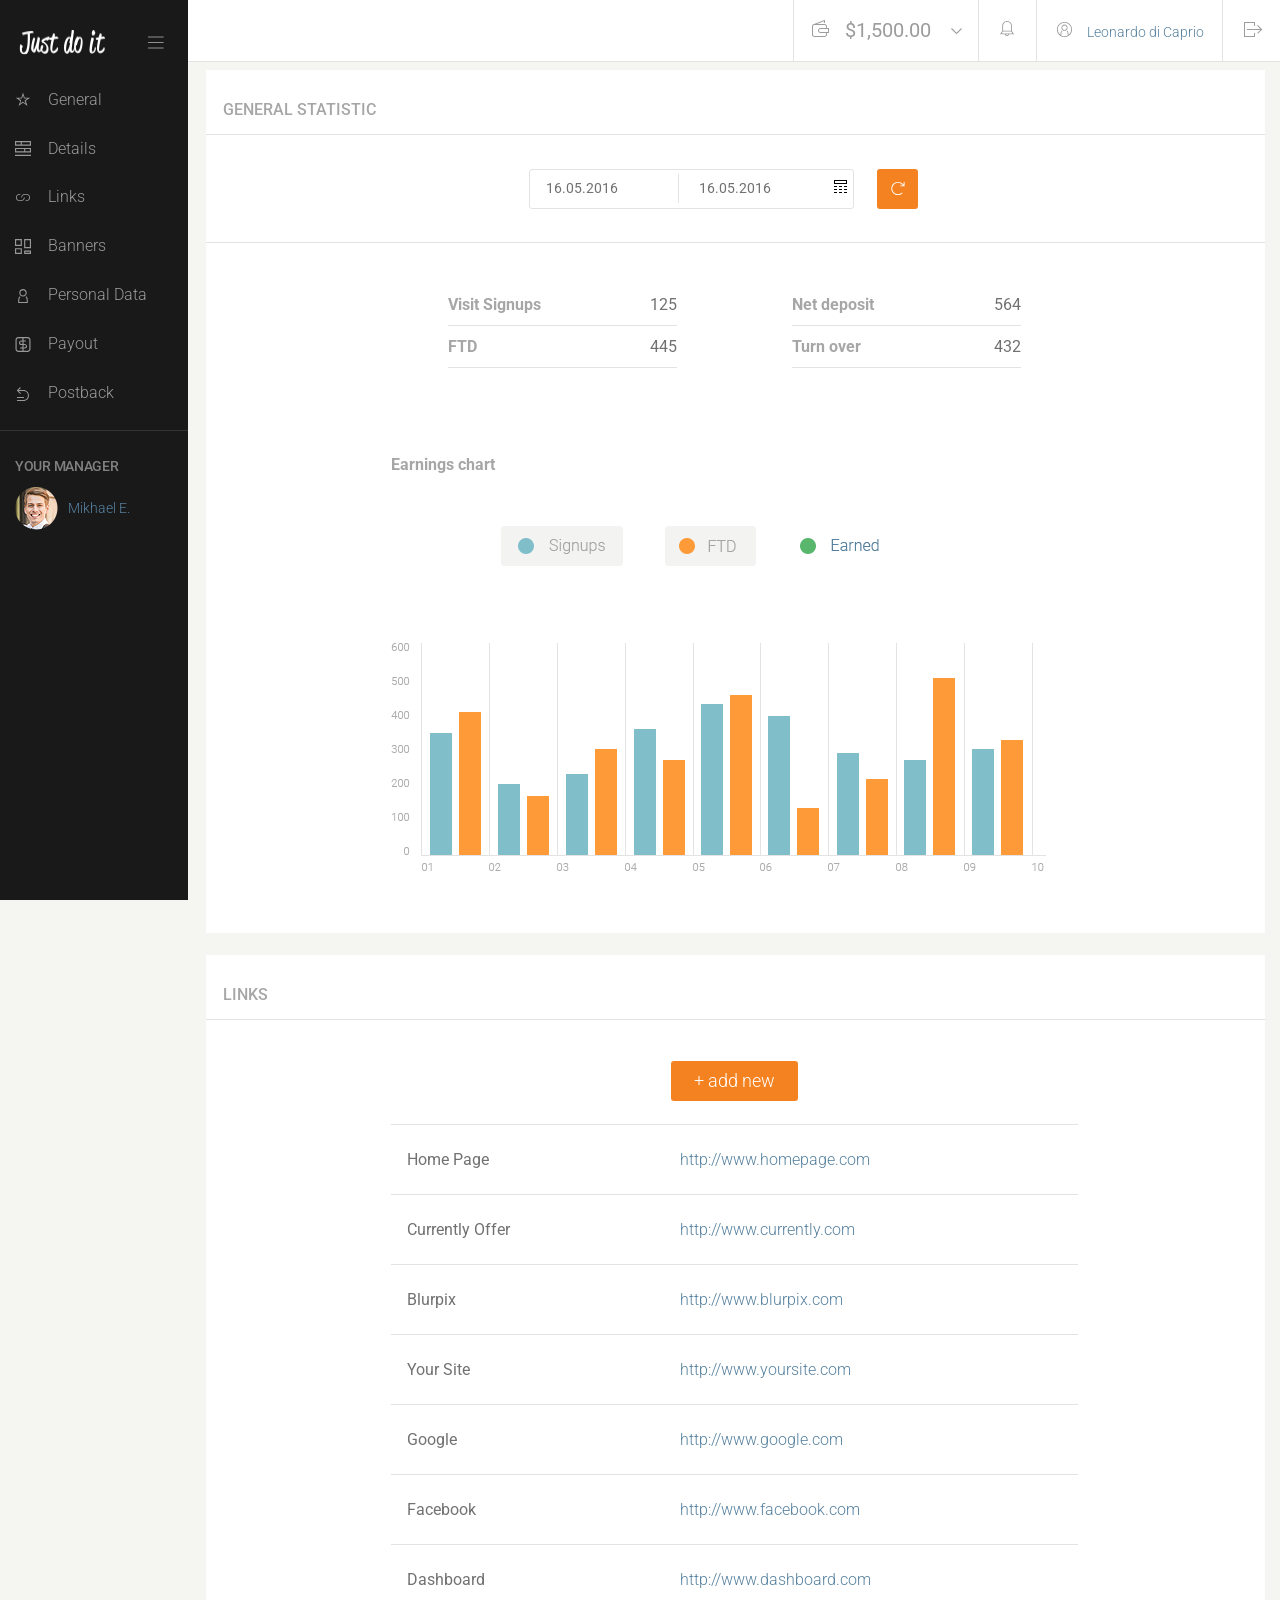
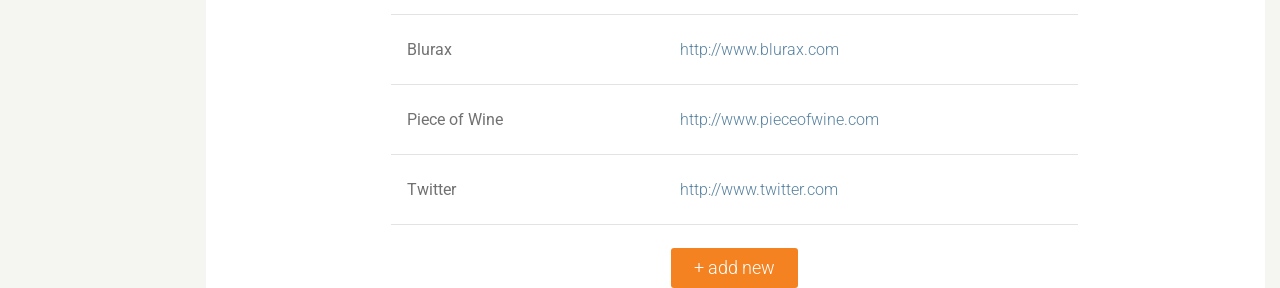
<file: index.html>
<!DOCTYPE html>
<html lang="en" dir="ltr">
  <head>
    <meta charset="utf-8">
    <meta name="viewport" content="width=device-width, initial-scale=1.0">
    <meta http-equiv="X-UA-Compatible" content="ie=edge">
    <title>Your e-dashboard</title>
    <link href="https://fonts.googleapis.com/css2?family=Roboto:wght@300;400;500;700&display=swap" rel="stylesheet">
    <link rel="stylesheet" href="css/style.css">
  </head>
  <body>
    <div class="container sidebar">
      <div class="sidebar-upper row">
        <img src="images/logo.png" alt="" class="next-to remove-for-mobile">
        <a href="#" class="hamburger">
          <img src="images/icons/hamburger.svg" alt="" class="next-to">
        </a>
      </div>
        <ul>
            <li>
              <img src="images/icons/general.svg" alt="" class="icon-sidebar next-to">
              <a href="#" class="text-sidebar next-to remove-for-mobile">General</a>
            </li>
            <li>
              <img src="images/icons/details.svg" alt="" class="icon-sidebar next-to">
              <a href="#" class="text-sidebar next-to remove-for-mobile">Details</a>
            </li>
            <li>
              <img src="images/icons/links.svg" alt="" class="icon-sidebar next-to">
              <a href="#" class="text-sidebar next-to remove-for-mobile">Links</a>
            </li>
            <li>
              <img src="images/icons/banners.svg" alt="" class="icon-sidebar next-to">
              <a href="#" class="text-sidebar next-to remove-for-mobile">Banners</a>
            </li>
            <li>
              <img src="images/icons/personaldata.svg" alt="" class="icon-sidebar next-to">
              <a href="#" class="text-sidebar next-to remove-for-mobile">Personal Data</a>
            </li>
            <li>
              <img src="images/icons/payout.svg" alt="" class="icon-sidebar next-to">
              <a href="#" class="text-sidebar next-to remove-for-mobile">Payout</a>
            </li>
            <li>
              <img src="images/icons/postback.svg" alt="" class="icon-sidebar next-to">
              <a href="#" class="text-sidebar next-to remove-for-mobile">Postback</a>
            </li>
        </ul>
        <div class="your-manager container">
          <h3 class="remove-for-mobile row">your manager</h3>
          <div class="row manager-photo">
            <img src="images/photo.png" alt="" class="photo-manager-big remove-for-mobile">
            <img src="images/photo-small.png" alt="" class="photo-manager-small">
            <a href="#" class="link-small next-to remove-for-mobile">Mikhael E.</a>
          </div>
        </div>
    </div>
    <div class="container">
      <div class="row header">
        <ul>
          <li></li>
          <li class="wallet">
            <div class="wallet-icon">
              <img src="images/icons/wallet.svg" alt="" class="next-to color-grey">
            </div>
            <div class="sum next-to">
              $1,500.00
            </div>
            <div class="arrow-down">
              <img src="images/icons/arrow-down.svg" alt="" class="color-grey">
            </div>
          </li>
          <li>
            <div class="notification">
              <img src="images/icons/notification.svg" alt="" class="color-grey">
            </div>
          </li>
          <li>
            <div class="profile">
              <img src="images/icons/profile.svg" alt="" class="next-to color-grey">
            </div>
            <div class="user">
              <a href="#" class="link-small next-to">Leonardo di Caprio</a>
            </div>
          </li>
          <li>
            <div class="quit">
              <img src="images/icons/quit.svg" alt="" class="color-grey">
            </div>
          </li>
        </ul>
      </div>
    </div>
    <div class="container feed">
      <div class="post statistic">
        <h1>general statistic</h1>
        <form class="" action="" method="post">
          <div class="date-filter row">
            <div class="input-placeholder">
              <input type="text">
              <div class="placeholder row">
                <div class="date-start">
                  16.05.2016
                </div>
                <span class="divider"></span>
                <div class="date-end">
                  16.05.2016
                </div>
                <div class="calendar">
                  <img src="images/icons/calendar.svg" alt="">
                </div>
              </div>
            </div>
            <div class="button-wrapper refresh col-sm-12 col-md-1">
              <button type="submit" name="button" class="refresh-button">
                <img src="images/icons/refresh.svg" alt="" class="icon-on-button">
              </button>
            </div>
          </div>
        </form>
        <div class="wrapper category-value">
          <div class="row numbers">
            <div class="col-sm-6 col-xl-2 category">
              Visit Signups
            </div>
            <div class="col-sm-6 col-xl-2 value">
              125
            </div>
            <div class="col-sm-12 col-xl-2"></div>
            <div class="col-sm-6 col-xl-2 category">
              Net deposit
            </div>
            <div class="col-sm-6 col-xl-2 value">
              564
            </div>
          </div>
          <div class="row numbers">
            <div class="col-sm-6 col-xl-2 category">
              FTD
            </div>
            <div class="col-sm-6 col-xl-2 value">
              445
            </div>
            <div class="col-sm-12 col-xl-2"></div>
            <div class="col-sm-6 col-xl-2 category">
              Turn over
            </div>
            <div class="col-sm-6 col-xl-2 value">
              432
            </div>
        </div>
      </div>
      <div class="earnings-chart wrapper">
        <h2>Earnings chart</h2>
        <div class="scroll-wrapper">
          <img src="images/graph.png" alt="">
        </div>
      </div>
    </div>
  </div>
  <div class="container feed links-post">
    <div class="post links">
      <h1>links</h1>
      <div class="wrapper">
        <div class="button-wrapper links-upper">
          <button type="button" name="button">+ add new</button>
        </div>
        <div class="table-links">
          <div class="row link first-link">
            <div class="col-sm-12 col-lg-5 link-title">
              Home Page
            </div>
            <div class="col-sm-12 col-lg-5 link-address">
              <a href="http://www.homepage.com">http://www.homepage.com</a>
            </div>
            <div class="col-sm-12 col-lg-2 icons">
              <div class="links-links">
                <a href="#">
                  <img src="images/icons/links.svg" alt="" class="">
                </a>
              </div>
              <div class="trash-links">
                <a href="#">
                  <img src="images/icons/trash.svg" alt="" class="">
                </a>
              </div>
            </div>
          </div>
          <div class="row link">
            <div class="col-sm-12 col-lg-5 link-title">
              Currently Offer
            </div>
            <div class="col-sm-12 col-lg-5 link-address">
              <a href="http://www.currently.com">http://www.currently.com</a>
            </div>
            <div class="col-sm-12 col-lg-2 icons">
              <div class="links-links">
                <a href="#">
                  <img src="images/icons/links.svg" alt="" class="">
                </a>
              </div>
              <div class="trash-links">
                <a href="#">
                  <img src="images/icons/trash.svg" alt="" class="">
                </a>
              </div>
            </div>
          </div>
          <div class="row link">
            <div class="col-sm-12 col-lg-5 link-title">
              Blurpix
            </div>
            <div class="col-sm-12 col-lg-5 link-address">
              <a href="http://www.blurpix.com">http://www.blurpix.com</a>
            </div>
            <div class="col-sm-12 col-lg-2 icons">
              <div class="links-links">
                <a href="#">
                  <img src="images/icons/links.svg" alt="" class="">
                </a>
              </div>
              <div class="trash-links">
                <a href="#">
                  <img src="images/icons/trash.svg" alt="" class="">
                </a>
              </div>
            </div>
          </div>
          <div class="row link">
            <div class="col-sm-12 col-lg-5 link-title">
              Your Site
            </div>
            <div class="col-sm-12 col-lg-5 link-address">
              <a href="http://www.yoursite.com">http://www.yoursite.com</a>
            </div>
            <div class="col-sm-12 col-lg-2 icons">
              <div class="links-links">
                <a href="#">
                  <img src="images/icons/links.svg" alt="" class="">
                </a>
              </div>
              <div class="trash-links">
                <a href="#">
                  <img src="images/icons/trash.svg" alt="" class="">
                </a>
              </div>
            </div>
          </div>
          <div class="row link">
            <div class="col-sm-12 col-lg-5 link-title">
              Google
            </div>
            <div class="col-sm-12 col-lg-5 link-address">
              <a href="http://www.google.com">http://www.google.com</a>
            </div>
            <div class="col-sm-12 col-lg-2 icons">
              <div class="links-links">
                <a href="#">
                  <img src="images/icons/links.svg" alt="" class="">
                </a>
              </div>
              <div class="trash-links">
                <a href="#">
                  <img src="images/icons/trash.svg" alt="" class="">
                </a>
              </div>
            </div>
          </div>
          <div class="row link">
            <div class="col-sm-12 col-lg-5 link-title">
              Facebook
            </div>
            <div class="col-sm-12 col-lg-5 link-address">
              <a href="http://www.facebook.com">http://www.facebook.com</a>
            </div>
            <div class="col-sm-12 col-lg-2 icons">
              <div class="links-links">
                <a href="#">
                  <img src="images/icons/links.svg" alt="" class="">
                </a>
              </div>
              <div class="trash-links">
                <a href="#">
                  <img src="images/icons/trash.svg" alt="" class="">
                </a>
              </div>
            </div>
          </div>
          <div class="row link">
            <div class="col-sm-12 col-lg-5 link-title">
              Dashboard
            </div>
            <div class="col-sm-12 col-lg-5 link-address">
              <a href="http://www.dashboard.com">http://www.dashboard.com</a>
            </div>
            <div class="col-sm-12 col-lg-2 icons">
              <div class="links-links">
                <a href="#">
                  <img src="images/icons/links.svg" alt="" class="">
                </a>
              </div>
              <div class="trash-links">
                <a href="#">
                  <img src="images/icons/trash.svg" alt="" class="">
                </a>
              </div>
            </div>
          </div>
          <div class="row link">
            <div class="col-sm-12 col-lg-5 link-title">
              Blurax
            </div>
            <div class="col-sm-12 col-lg-5 link-address">
              <a href="http://www.blurax.com">http://www.blurax.com</a>
            </div>
            <div class="col-sm-12 col-lg-2 icons">
              <div class="links-links">
                <a href="#">
                  <img src="images/icons/links.svg" alt="" class="">
                </a>
              </div>
              <div class="trash-links">
                <a href="#">
                  <img src="images/icons/trash.svg" alt="" class="">
                </a>
              </div>
            </div>
          </div>
          <div class="row link">
            <div class="col-sm-12 col-lg-5 link-title">
              Piece of Wine
            </div>
            <div class="col-sm-12 col-lg-5 link-address">
              <a href="http://www.pieceofwine.com">http://www.pieceofwine.com</a>
            </div>
            <div class="col-sm-12 col-lg-2 icons">
              <div class="links-links">
                <a href="#">
                  <img src="images/icons/links.svg" alt="" class="">
                </a>
              </div>
              <div class="trash-links">
                <a href="#">
                  <img src="images/icons/trash.svg" alt="" class="">
                </a>
              </div>
            </div>
          </div>
          <div class="row link">
            <div class="col-sm-12 col-lg-5 link-title">
              Twitter
            </div>
            <div class="col-sm-12 col-lg-5 link-address">
              <a href="http://www.twitter.com">http://www.twitter.com</a>
            </div>
            <div class="col-sm-12 col-lg-2 icons">
              <div class="links-links">
                <a href="#">
                  <img src="images/icons/links.svg" alt="" class="">
                </a>
              </div>
              <div class="trash-links">
                <a href="#">
                  <img src="images/icons/trash.svg" alt="" class="">
                </a>
              </div>
            </div>
          </div>
        </div>
        <div class="button-wrapper links-bottom">
          <button type="button" name="button">+ add new</button>
        </div>
      </div>
    </div>
  </div>

    <script src="js/script.js"></script>
  </body>
</html>
</file>
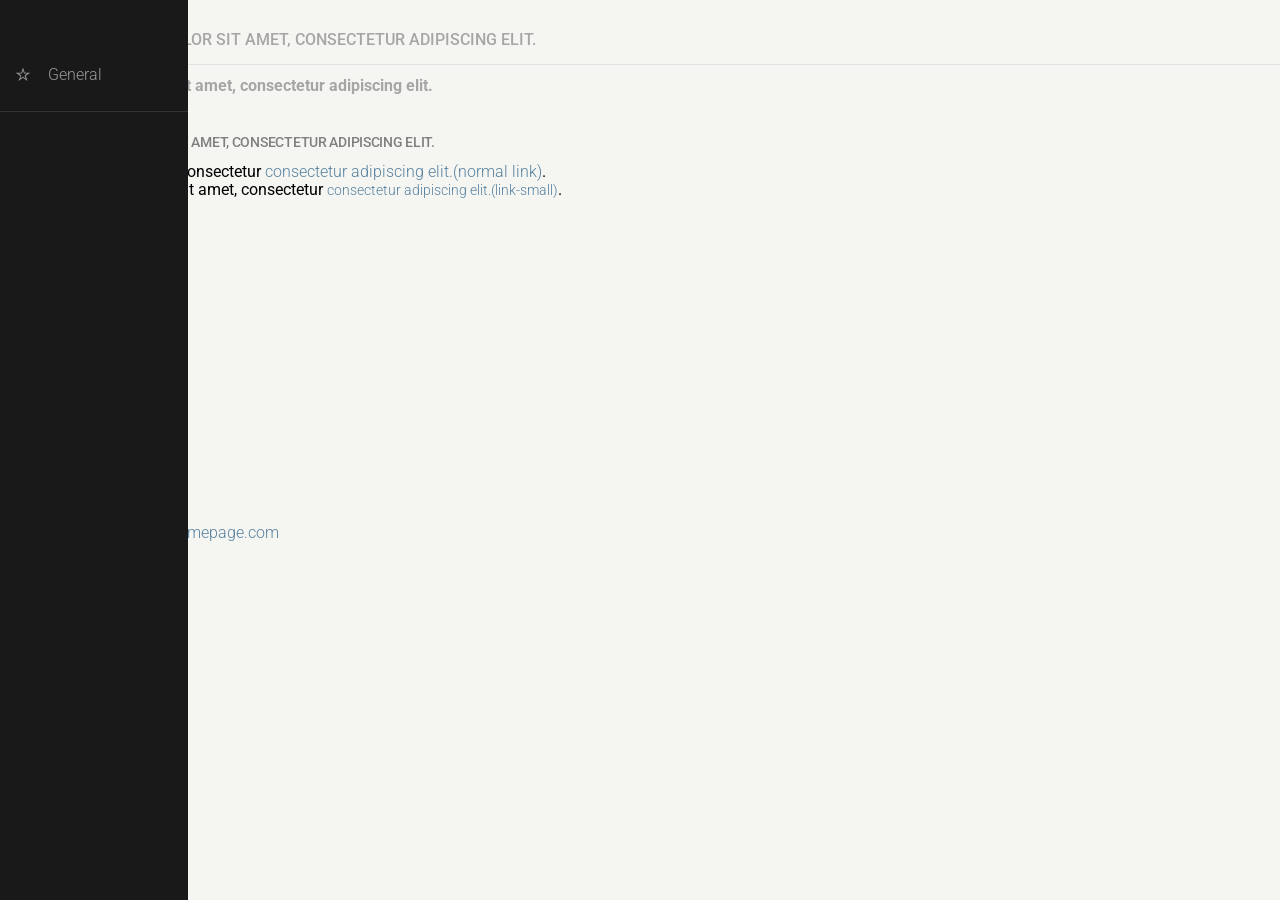
<file: styleguide.html>
<!DOCTYPE html>
<html lang="en" dir="ltr">
  <head>
    <meta charset="utf-8">
    <meta name="viewport" content="width=device-width, initial-scale=1.0">
    <title>styleguide</title>
    <link href="https://fonts.googleapis.com/css2?family=Roboto:wght@300;400;500;700&display=swap" rel="stylesheet">
    <link rel="stylesheet" href="css/style.css">
  </head>
  <body>
    <h1>(h1) Lorem ipsum dolor sit amet, consectetur adipiscing elit.</h1>
    <h2>(h2) Lorem ipsum dolor sit amet, consectetur adipiscing elit.</h2>
    <h3>(h3) Lorem ipsum dolor sit amet, consectetur adipiscing elit.</h3>

    <ul>
      <li>Lorem ipsum dolor, consectetur <a href="#">consectetur adipiscing elit.(normal link)</a>.</li>
      <li>Lorem ipsum dolor sit amet, consectetur <a href="#" class="link-small">consectetur adipiscing elit.(link-small)</a>.</li>
    </ul>

    <br><br>
    <h3>buttons:</h3>
    <button type="text" name="button">I'm a button</button>
    <br>
    <button type="button" name="button" class="refresh-button">
      <img src="images/icons/refresh.svg" alt="" class="icon-on-button">
    </button>
    <br><br>
    <h3>sidebar:</h3>

<div class="sidebar">
  <ul>
      <li>
        <img src="images/icons/general.svg" alt="" class="icon-sidebar next-to">
        <a href="#" class="text-sidebar next-to">General</a>
      </li>
  </ul>
</div>
    <br><br>
<div class="links-content-wrapper">
  <table class="table-links">
    <tr>
      <td>Home Page</td>
      <td><a href="http://www.homepage.com">http://www.homepage.com</a></td>
      <td>
        <div class="icons">
          <div class="links-links">
            <img src="images/icons/links.svg" alt="" class="next-to">
          </div>
          <div class="trash-links">
            <img src="images/icons/trash.svg" alt="" class="next-to">
          </div>
        </div>
      </td>
    </tr>
  </table>

<br><br>

<ul>
  <li class="wallet">
    <div class="wallet-icon">
      <img src="images/icons/wallet.svg" alt="" class="next-to color-grey">
    </div>
    <div class="arrow-down">
      <img src="images/icons/arrow-down.svg" alt="" class="color-grey next-to">
    </div>
  </li>
</ul>

  </body>
</html>
</file>
<file: css/style.css>
/* colors */
/* background */
/* menu */
/* line */
/* font */
/* button */
/* svg colors */
/* fonts */
/* font sizes */
/* transition */
/*! normalize.css v8.0.1 | MIT License | github.com/necolas/normalize.css */
/* Document
   ========================================================================== */
/**
 * 1. Correct the line height in all browsers.
 * 2. Prevent adjustments of font size after orientation changes in iOS.
 */
html {
  line-height: 1.15;
  /* 1 */
  -webkit-text-size-adjust: 100%;
  /* 2 */
}

/* Sections
   ========================================================================== */
/**
 * Remove the margin in all browsers.
 */
body {
  margin: 0;
}

/**
 * Render the `main` element consistently in IE.
 */
main {
  display: block;
}

/**
 * Correct the font size and margin on `h1` elements within `section` and
 * `article` contexts in Chrome, Firefox, and Safari.
 */
h1 {
  font-size: 2em;
  margin: 0.67em 0;
}

/* Grouping content
   ========================================================================== */
/**
 * 1. Add the correct box sizing in Firefox.
 * 2. Show the overflow in Edge and IE.
 */
hr {
  box-sizing: content-box;
  /* 1 */
  height: 0;
  /* 1 */
  overflow: visible;
  /* 2 */
}

/**
 * 1. Correct the inheritance and scaling of font size in all browsers.
 * 2. Correct the odd `em` font sizing in all browsers.
 */
pre {
  font-family: monospace, monospace;
  /* 1 */
  font-size: 1em;
  /* 2 */
}

/* Text-level semantics
   ========================================================================== */
/**
 * Remove the gray background on active links in IE 10.
 */
a {
  background-color: transparent;
}

/**
 * 1. Remove the bottom border in Chrome 57-
 * 2. Add the correct text decoration in Chrome, Edge, IE, Opera, and Safari.
 */
abbr[title] {
  border-bottom: none;
  /* 1 */
  text-decoration: underline;
  /* 2 */
  text-decoration: underline dotted;
  /* 2 */
}

/**
 * Add the correct font weight in Chrome, Edge, and Safari.
 */
b,
strong {
  font-weight: bolder;
}

/**
 * 1. Correct the inheritance and scaling of font size in all browsers.
 * 2. Correct the odd `em` font sizing in all browsers.
 */
code,
kbd,
samp {
  font-family: monospace, monospace;
  /* 1 */
  font-size: 1em;
  /* 2 */
}

/**
 * Add the correct font size in all browsers.
 */
small {
  font-size: 80%;
}

/**
 * Prevent `sub` and `sup` elements from affecting the line height in
 * all browsers.
 */
sub,
sup {
  font-size: 75%;
  line-height: 0;
  position: relative;
  vertical-align: baseline;
}

sub {
  bottom: -0.25em;
}

sup {
  top: -0.5em;
}

/* Embedded content
   ========================================================================== */
/**
 * Remove the border on images inside links in IE 10.
 */
img {
  border-style: none;
}

/* Forms
   ========================================================================== */
/**
 * 1. Change the font styles in all browsers.
 * 2. Remove the margin in Firefox and Safari.
 */
button,
input,
optgroup,
select,
textarea {
  font-family: inherit;
  /* 1 */
  font-size: 100%;
  /* 1 */
  line-height: 1.15;
  /* 1 */
  margin: 0;
  /* 2 */
}

/**
 * Show the overflow in IE.
 * 1. Show the overflow in Edge.
 */
button,
input {
  /* 1 */
  overflow: visible;
}

/**
 * Remove the inheritance of text transform in Edge, Firefox, and IE.
 * 1. Remove the inheritance of text transform in Firefox.
 */
button,
select {
  /* 1 */
  text-transform: none;
}

/**
 * Correct the inability to style clickable types in iOS and Safari.
 */
button,
[type="button"],
[type="reset"],
[type="submit"] {
  -webkit-appearance: button;
}

/**
 * Remove the inner border and padding in Firefox.
 */
button::-moz-focus-inner,
[type="button"]::-moz-focus-inner,
[type="reset"]::-moz-focus-inner,
[type="submit"]::-moz-focus-inner {
  border-style: none;
  padding: 0;
}

/**
 * Restore the focus styles unset by the previous rule.
 */
button:-moz-focusring,
[type="button"]:-moz-focusring,
[type="reset"]:-moz-focusring,
[type="submit"]:-moz-focusring {
  outline: 1px dotted ButtonText;
}

/**
 * Correct the padding in Firefox.
 */
fieldset {
  padding: 0.35em 0.75em 0.625em;
}

/**
 * 1. Correct the text wrapping in Edge and IE.
 * 2. Correct the color inheritance from `fieldset` elements in IE.
 * 3. Remove the padding so developers are not caught out when they zero out
 *    `fieldset` elements in all browsers.
 */
legend {
  box-sizing: border-box;
  /* 1 */
  color: inherit;
  /* 2 */
  display: table;
  /* 1 */
  max-width: 100%;
  /* 1 */
  padding: 0;
  /* 3 */
  white-space: normal;
  /* 1 */
}

/**
 * Add the correct vertical alignment in Chrome, Firefox, and Opera.
 */
progress {
  vertical-align: baseline;
}

/**
 * Remove the default vertical scrollbar in IE 10+.
 */
textarea {
  overflow: auto;
}

/**
 * 1. Add the correct box sizing in IE 10.
 * 2. Remove the padding in IE 10.
 */
[type="checkbox"],
[type="radio"] {
  box-sizing: border-box;
  /* 1 */
  padding: 0;
  /* 2 */
}

/**
 * Correct the cursor style of increment and decrement buttons in Chrome.
 */
[type="number"]::-webkit-inner-spin-button,
[type="number"]::-webkit-outer-spin-button {
  height: auto;
}

/**
 * 1. Correct the odd appearance in Chrome and Safari.
 * 2. Correct the outline style in Safari.
 */
[type="search"] {
  -webkit-appearance: textfield;
  /* 1 */
  outline-offset: -2px;
  /* 2 */
}

/**
 * Remove the inner padding in Chrome and Safari on macOS.
 */
[type="search"]::-webkit-search-decoration {
  -webkit-appearance: none;
}

/**
 * 1. Correct the inability to style clickable types in iOS and Safari.
 * 2. Change font properties to `inherit` in Safari.
 */
::-webkit-file-upload-button {
  -webkit-appearance: button;
  /* 1 */
  font: inherit;
  /* 2 */
}

/* Interactive
   ========================================================================== */
/*
 * Add the correct display in Edge, IE 10+, and Firefox.
 */
details {
  display: block;
}

/*
 * Add the correct display in all browsers.
 */
summary {
  display: list-item;
}

/* Misc
   ========================================================================== */
/**
 * Add the correct display in IE 10+.
 */
template {
  display: none;
}

/**
 * Add the correct display in IE 10.
 */
[hidden] {
  display: none;
}

/* global */
*, *::before, *::after {
  box-sizing: border-box;
}

body {
  background-color: #f5f5f2;
  font-family: "Roboto", sans-serif;
  font-size: 16px;
}

.container {
  width: 100%;
  margin: 0 auto;
  padding-left: 15px;
  padding-right: 15px;
}

.row {
  display: -ms-flexbox;
  display: flex;
  -ms-flex-wrap: wrap;
      flex-wrap: wrap;
}

.col-sm-1 {
  -ms-flex: 0 0 8.33333%;
      flex: 0 0 8.33333%;
  max-width: 8.33333%;
}

.col-sm-2 {
  -ms-flex: 0 0 16.66667%;
      flex: 0 0 16.66667%;
  max-width: 16.66667%;
}

.col-sm-3 {
  -ms-flex: 0 0 25%;
      flex: 0 0 25%;
  max-width: 25%;
}

.col-sm-4 {
  -ms-flex: 0 0 33.33333%;
      flex: 0 0 33.33333%;
  max-width: 33.33333%;
}

.col-sm-5 {
  -ms-flex: 0 0 41.66667%;
      flex: 0 0 41.66667%;
  max-width: 41.66667%;
}

.col-sm-6 {
  -ms-flex: 0 0 50%;
      flex: 0 0 50%;
  max-width: 50%;
}

.col-sm-7 {
  -ms-flex: 0 0 58.33333%;
      flex: 0 0 58.33333%;
  max-width: 58.33333%;
}

.col-sm-8 {
  -ms-flex: 0 0 66.66667%;
      flex: 0 0 66.66667%;
  max-width: 66.66667%;
}

.col-sm-9 {
  -ms-flex: 0 0 75%;
      flex: 0 0 75%;
  max-width: 75%;
}

.col-sm-10 {
  -ms-flex: 0 0 83.33333%;
      flex: 0 0 83.33333%;
  max-width: 83.33333%;
}

.col-sm-11 {
  -ms-flex: 0 0 91.66667%;
      flex: 0 0 91.66667%;
  max-width: 91.66667%;
}

.col-sm-12 {
  -ms-flex: 0 0 100%;
      flex: 0 0 100%;
  max-width: 100%;
}

.col-md-1 {
  -ms-flex: 0 0 8.33333%;
      flex: 0 0 8.33333%;
  max-width: 8.33333%;
}

.col-md-2 {
  -ms-flex: 0 0 16.66667%;
      flex: 0 0 16.66667%;
  max-width: 16.66667%;
}

.col-md-3 {
  -ms-flex: 0 0 25%;
      flex: 0 0 25%;
  max-width: 25%;
}

.col-md-4 {
  -ms-flex: 0 0 33.33333%;
      flex: 0 0 33.33333%;
  max-width: 33.33333%;
}

.col-md-5 {
  -ms-flex: 0 0 41.66667%;
      flex: 0 0 41.66667%;
  max-width: 41.66667%;
}

.col-md-6 {
  -ms-flex: 0 0 50%;
      flex: 0 0 50%;
  max-width: 50%;
}

.col-md-7 {
  -ms-flex: 0 0 58.33333%;
      flex: 0 0 58.33333%;
  max-width: 58.33333%;
}

.col-md-8 {
  -ms-flex: 0 0 66.66667%;
      flex: 0 0 66.66667%;
  max-width: 66.66667%;
}

.col-md-9 {
  -ms-flex: 0 0 75%;
      flex: 0 0 75%;
  max-width: 75%;
}

.col-md-10 {
  -ms-flex: 0 0 83.33333%;
      flex: 0 0 83.33333%;
  max-width: 83.33333%;
}

.col-md-11 {
  -ms-flex: 0 0 91.66667%;
      flex: 0 0 91.66667%;
  max-width: 91.66667%;
}

.col-md-12 {
  -ms-flex: 0 0 100%;
      flex: 0 0 100%;
  max-width: 100%;
}

.col-lg-1 {
  -ms-flex: 0 0 8.33333%;
      flex: 0 0 8.33333%;
  max-width: 8.33333%;
}

.col-lg-2 {
  -ms-flex: 0 0 16.66667%;
      flex: 0 0 16.66667%;
  max-width: 16.66667%;
}

.col-lg-3 {
  -ms-flex: 0 0 25%;
      flex: 0 0 25%;
  max-width: 25%;
}

.col-lg-4 {
  -ms-flex: 0 0 33.33333%;
      flex: 0 0 33.33333%;
  max-width: 33.33333%;
}

.col-lg-5 {
  -ms-flex: 0 0 41.66667%;
      flex: 0 0 41.66667%;
  max-width: 41.66667%;
}

.col-lg-6 {
  -ms-flex: 0 0 50%;
      flex: 0 0 50%;
  max-width: 50%;
}

.col-lg-7 {
  -ms-flex: 0 0 58.33333%;
      flex: 0 0 58.33333%;
  max-width: 58.33333%;
}

.col-lg-8 {
  -ms-flex: 0 0 66.66667%;
      flex: 0 0 66.66667%;
  max-width: 66.66667%;
}

.col-lg-9 {
  -ms-flex: 0 0 75%;
      flex: 0 0 75%;
  max-width: 75%;
}

.col-lg-10 {
  -ms-flex: 0 0 83.33333%;
      flex: 0 0 83.33333%;
  max-width: 83.33333%;
}

.col-lg-11 {
  -ms-flex: 0 0 91.66667%;
      flex: 0 0 91.66667%;
  max-width: 91.66667%;
}

.col-lg-12 {
  -ms-flex: 0 0 100%;
      flex: 0 0 100%;
  max-width: 100%;
}

.col-xl-1 {
  -ms-flex: 0 0 8.33333%;
      flex: 0 0 8.33333%;
  max-width: 8.33333%;
}

.col-xl-2 {
  -ms-flex: 0 0 16.66667%;
      flex: 0 0 16.66667%;
  max-width: 16.66667%;
}

.col-xl-3 {
  -ms-flex: 0 0 25%;
      flex: 0 0 25%;
  max-width: 25%;
}

.col-xl-4 {
  -ms-flex: 0 0 33.33333%;
      flex: 0 0 33.33333%;
  max-width: 33.33333%;
}

.col-xl-5 {
  -ms-flex: 0 0 41.66667%;
      flex: 0 0 41.66667%;
  max-width: 41.66667%;
}

.col-xl-6 {
  -ms-flex: 0 0 50%;
      flex: 0 0 50%;
  max-width: 50%;
}

.col-xl-7 {
  -ms-flex: 0 0 58.33333%;
      flex: 0 0 58.33333%;
  max-width: 58.33333%;
}

.col-xl-8 {
  -ms-flex: 0 0 66.66667%;
      flex: 0 0 66.66667%;
  max-width: 66.66667%;
}

.col-xl-9 {
  -ms-flex: 0 0 75%;
      flex: 0 0 75%;
  max-width: 75%;
}

.col-xl-10 {
  -ms-flex: 0 0 83.33333%;
      flex: 0 0 83.33333%;
  max-width: 83.33333%;
}

.col-xl-11 {
  -ms-flex: 0 0 91.66667%;
      flex: 0 0 91.66667%;
  max-width: 91.66667%;
}

.col-xl-12 {
  -ms-flex: 0 0 100%;
      flex: 0 0 100%;
  max-width: 100%;
}

@media (max-width: 767px) {
  .col-sm-1 {
    -ms-flex: 0 0 8.33333%;
        flex: 0 0 8.33333%;
    max-width: 8.33333%;
  }
  .col-sm-2 {
    -ms-flex: 0 0 16.66667%;
        flex: 0 0 16.66667%;
    max-width: 16.66667%;
  }
  .col-sm-3 {
    -ms-flex: 0 0 25%;
        flex: 0 0 25%;
    max-width: 25%;
  }
  .col-sm-4 {
    -ms-flex: 0 0 33.33333%;
        flex: 0 0 33.33333%;
    max-width: 33.33333%;
  }
  .col-sm-5 {
    -ms-flex: 0 0 41.66667%;
        flex: 0 0 41.66667%;
    max-width: 41.66667%;
  }
  .col-sm-6 {
    -ms-flex: 0 0 50%;
        flex: 0 0 50%;
    max-width: 50%;
  }
  .col-sm-7 {
    -ms-flex: 0 0 58.33333%;
        flex: 0 0 58.33333%;
    max-width: 58.33333%;
  }
  .col-sm-8 {
    -ms-flex: 0 0 66.66667%;
        flex: 0 0 66.66667%;
    max-width: 66.66667%;
  }
  .col-sm-9 {
    -ms-flex: 0 0 75%;
        flex: 0 0 75%;
    max-width: 75%;
  }
  .col-sm-10 {
    -ms-flex: 0 0 83.33333%;
        flex: 0 0 83.33333%;
    max-width: 83.33333%;
  }
  .col-sm-11 {
    -ms-flex: 0 0 91.66667%;
        flex: 0 0 91.66667%;
    max-width: 91.66667%;
  }
  .col-sm-12 {
    -ms-flex: 0 0 100%;
        flex: 0 0 100%;
    max-width: 100%;
  }
}

@media (min-width: 768px) {
  .col-md-1 {
    -ms-flex: 0 0 8.33333%;
        flex: 0 0 8.33333%;
    max-width: 8.33333%;
  }
  .col-md-2 {
    -ms-flex: 0 0 16.66667%;
        flex: 0 0 16.66667%;
    max-width: 16.66667%;
  }
  .col-md-3 {
    -ms-flex: 0 0 25%;
        flex: 0 0 25%;
    max-width: 25%;
  }
  .col-md-4 {
    -ms-flex: 0 0 33.33333%;
        flex: 0 0 33.33333%;
    max-width: 33.33333%;
  }
  .col-md-5 {
    -ms-flex: 0 0 41.66667%;
        flex: 0 0 41.66667%;
    max-width: 41.66667%;
  }
  .col-md-6 {
    -ms-flex: 0 0 50%;
        flex: 0 0 50%;
    max-width: 50%;
  }
  .col-md-7 {
    -ms-flex: 0 0 58.33333%;
        flex: 0 0 58.33333%;
    max-width: 58.33333%;
  }
  .col-md-8 {
    -ms-flex: 0 0 66.66667%;
        flex: 0 0 66.66667%;
    max-width: 66.66667%;
  }
  .col-md-9 {
    -ms-flex: 0 0 75%;
        flex: 0 0 75%;
    max-width: 75%;
  }
  .col-md-10 {
    -ms-flex: 0 0 83.33333%;
        flex: 0 0 83.33333%;
    max-width: 83.33333%;
  }
  .col-md-11 {
    -ms-flex: 0 0 91.66667%;
        flex: 0 0 91.66667%;
    max-width: 91.66667%;
  }
  .col-md-12 {
    -ms-flex: 0 0 100%;
        flex: 0 0 100%;
    max-width: 100%;
  }
}

@media (min-width: 992px) {
  .col-lg-1 {
    -ms-flex: 0 0 8.33333%;
        flex: 0 0 8.33333%;
    max-width: 8.33333%;
  }
  .col-lg-2 {
    -ms-flex: 0 0 16.66667%;
        flex: 0 0 16.66667%;
    max-width: 16.66667%;
  }
  .col-lg-3 {
    -ms-flex: 0 0 25%;
        flex: 0 0 25%;
    max-width: 25%;
  }
  .col-lg-4 {
    -ms-flex: 0 0 33.33333%;
        flex: 0 0 33.33333%;
    max-width: 33.33333%;
  }
  .col-lg-5 {
    -ms-flex: 0 0 41.66667%;
        flex: 0 0 41.66667%;
    max-width: 41.66667%;
  }
  .col-lg-6 {
    -ms-flex: 0 0 50%;
        flex: 0 0 50%;
    max-width: 50%;
  }
  .col-lg-7 {
    -ms-flex: 0 0 58.33333%;
        flex: 0 0 58.33333%;
    max-width: 58.33333%;
  }
  .col-lg-8 {
    -ms-flex: 0 0 66.66667%;
        flex: 0 0 66.66667%;
    max-width: 66.66667%;
  }
  .col-lg-9 {
    -ms-flex: 0 0 75%;
        flex: 0 0 75%;
    max-width: 75%;
  }
  .col-lg-10 {
    -ms-flex: 0 0 83.33333%;
        flex: 0 0 83.33333%;
    max-width: 83.33333%;
  }
  .col-lg-11 {
    -ms-flex: 0 0 91.66667%;
        flex: 0 0 91.66667%;
    max-width: 91.66667%;
  }
  .col-lg-12 {
    -ms-flex: 0 0 100%;
        flex: 0 0 100%;
    max-width: 100%;
  }
}

@media (min-width: 1200px) {
  .col-xl-1 {
    -ms-flex: 0 0 8.33333%;
        flex: 0 0 8.33333%;
    max-width: 8.33333%;
  }
  .col-xl-2 {
    -ms-flex: 0 0 16.66667%;
        flex: 0 0 16.66667%;
    max-width: 16.66667%;
  }
  .col-xl-3 {
    -ms-flex: 0 0 25%;
        flex: 0 0 25%;
    max-width: 25%;
  }
  .col-xl-4 {
    -ms-flex: 0 0 33.33333%;
        flex: 0 0 33.33333%;
    max-width: 33.33333%;
  }
  .col-xl-5 {
    -ms-flex: 0 0 41.66667%;
        flex: 0 0 41.66667%;
    max-width: 41.66667%;
  }
  .col-xl-6 {
    -ms-flex: 0 0 50%;
        flex: 0 0 50%;
    max-width: 50%;
  }
  .col-xl-7 {
    -ms-flex: 0 0 58.33333%;
        flex: 0 0 58.33333%;
    max-width: 58.33333%;
  }
  .col-xl-8 {
    -ms-flex: 0 0 66.66667%;
        flex: 0 0 66.66667%;
    max-width: 66.66667%;
  }
  .col-xl-9 {
    -ms-flex: 0 0 75%;
        flex: 0 0 75%;
    max-width: 75%;
  }
  .col-xl-10 {
    -ms-flex: 0 0 83.33333%;
        flex: 0 0 83.33333%;
    max-width: 83.33333%;
  }
  .col-xl-11 {
    -ms-flex: 0 0 91.66667%;
        flex: 0 0 91.66667%;
    max-width: 91.66667%;
  }
  .col-xl-12 {
    -ms-flex: 0 0 100%;
        flex: 0 0 100%;
    max-width: 100%;
  }
}

a {
  text-decoration: none;
  color: #56819f;
  font-weight: 300;
  transition: all 0.5s;
}

ul {
  list-style-type: none;
  margin: 0;
}

h1 {
  color: #a6a6a6;
  font-family: "Roboto", sans-serif;
  font-size: 16px;
  font-weight: 500;
  line-height: 42px;
  text-transform: uppercase;
  padding: 19px 0 0 17px;
  border-bottom: 1px solid #e3e3e3;
  width: 100%;
  padding-bottom: 3px;
  margin: 0;
}

h2 {
  color: #a6a6a6;
  font-weight: 700;
  line-height: 42px;
  font-size: 16px;
  margin: 0;
}

h3 {
  color: #808080;
  font-family: "Roboto", sans-serif;
  font-size: 14px;
  font-weight: 500;
  line-height: 42px;
  text-transform: uppercase;
  letter-spacing: -0.28px;
  margin-bottom: 0;
}

button {
  width: 127px;
  height: 40px;
  border-radius: 3px;
  background-color: #f58220;
  font-size: 18px;
  font-weight: 300;
  line-height: 42px;
  color: #fff;
  border: none;
  outline: none;
  overflow: hidden;
  display: -ms-flexbox;
  display: flex;
  -ms-flex-align: center;
      align-items: center;
  -ms-flex-pack: center;
      justify-content: center;
  transition: all 0.5s;
}

button:hover {
  background-color: #ffa200;
}

.icon-on-button {
  filter: invert(100%) sepia(0%) saturate(0%) hue-rotate(82deg) brightness(105%) contrast(105%);
  width: 15px;
  height: 15px;
}

.link-small {
  color: #56819f;
  font-size: 14px;
  font-weight: 300;
  transition: all 0.5s;
}

.link-small:hover {
  color: #ffa200;
}

.next-to {
  vertical-align: middle;
  display: inline-block;
}

.flex-center {
  display: -ms-flexbox;
  display: flex;
  -ms-flex-align: center;
      align-items: center;
  -ms-flex-pack: center;
      justify-content: center;
}

.border-bottom {
  border-bottom: 1px solid #e3e3e3;
}

/* sidebar */
.sidebar {
  width: 188px;
  height: 100%;
  background: #191919;
  padding: 30px 0px;
  position: fixed;
  z-index: 100;
  top: 0;
}

.mobile-version {
  width: 54px;
}

.mobile-version .remove-for-mobile {
  display: none;
}

.sidebar-upper {
  -ms-flex-pack: distribute;
      justify-content: space-around;
}

.hamburger {
  width: 25px;
  height: 25px;
  filter: invert(67%) sepia(0%) saturate(0%) hue-rotate(166deg) brightness(92%) contrast(86%);
}

.mobile-version .hamburger {
  -ms-flex-pack: center;
      justify-content: center;
}

.mobile-version li {
  display: -ms-flexbox;
  display: flex;
  -ms-flex-pack: center;
      justify-content: center;
  -ms-flex-align: center;
      align-items: center;
}

.sidebar ul {
  padding: 20px 0 12px 0;
  border-bottom: solid 1px #333333;
}

.sidebar ul li {
  padding: 15px;
  transition: all 0.5s;
}

.text-sidebar {
  color: #999999;
  font-weight: 300;
  padding-left: 13px;
}

.sidebar ul li:hover {
  background-color: #282828;
  border-left: solid 4px #f58220;
}

.sidebar ul li:hover a {
  color: #fff;
}

.icon-sidebar {
  width: 16px;
  height: 15px;
  filter: invert(69%) sepia(0%) saturate(0%) hue-rotate(174deg) brightness(90%) contrast(81%);
}

ul li:hover .icon-sidebar {
  filter: invert(100%) sepia(0%) saturate(0%) hue-rotate(82deg) brightness(105%) contrast(105%);
}

.manager-photo {
  -ms-flex-pack: start;
      justify-content: flex-start;
  -ms-flex-align: center;
      align-items: center;
}

.manager-photo a {
  padding-left: 10px;
}

.your-manager .photo-manager-small {
  display: none;
}

.mobile-version .photo-manager-small {
  display: -ms-flexbox;
  display: flex;
  padding-top: 25px;
}

.mobile-version .manager-photo {
  -ms-flex-pack: center;
      justify-content: center;
}

.photo-manager-big {
  position: relative;
}

.photo-manager-big::after {
  position: absolute;
  content: '';
  width: 12px;
  height: 11px;
  background-color: #04ae00;
  border-radius: 50%;
}

/* header */
.header {
  background: #fff;
  color: #717171;
  border-bottom: 1px solid #e3e3e3;
  margin: 0;
  overflow: hidden;
  top: 0;
  left: 0;
  width: 100%;
  display: -ms-flexbox;
  display: flex;
  -ms-flex-pack: end;
      justify-content: flex-end;
  -ms-flex-align: center;
      align-items: center;
  z-index: 50;
  position: fixed;
}

.header ul {
  padding: 0;
  display: -ms-flexbox;
  display: flex;
  -ms-flex-align: center;
      align-items: center;
  -ms-flex-pack: end;
      justify-content: flex-end;
  height: 61px;
}

.header ul > *:not(:first-child) {
  border-left: solid #e3e3e3 1px;
  padding: 0;
}

.header li {
  -ms-flex-pack: center;
      justify-content: center;
  height: 100%;
  display: -ms-flexbox;
  display: flex;
  -ms-flex-align: center;
      align-items: center;
  color: #9c9c9c;
  font-size: 20px;
  font-weight: 400;
  padding: 0 20px;
}

.header .sum {
  padding-left: 16px;
}

@media (max-width: 389px) {
  .header .sum {
    display: none;
  }
}

.wallet-icon {
  padding-left: 18px;
  padding-bottom: 8px;
}

.color-grey {
  filter: invert(57%) sepia(0%) saturate(7363%) hue-rotate(334deg) brightness(111%) contrast(88%);
}

.wallet-icon img {
  width: 17px;
  height: 18px;
}

.arrow-down img {
  width: 11px;
  height: 7px;
}

.arrow-down {
  padding: 0 16px 5px 20px;
}

.notification {
  padding: 0 21px 0 20px;
}

.notification img {
  width: 16px;
  height: 17px;
}

.profile {
  padding: 0 14px 5px 19px;
}

.user {
  padding-right: 18px;
}

@media (max-width: 464px) {
  .user {
    display: none;
  }
}

.profile img {
  width: 17px;
  height: 17px;
}

.quit {
  padding: 0 17px 0 21px;
}

.quit img {
  width: 19px;
  height: 15px;
}

/* main feed */
.feed {
  color: #717171;
  line-height: 25px;
  margin-top: 70px;
  z-index: 10;
}

@media (min-width: 767px) {
  .feed {
    padding-left: 206px;
  }
}

@media (max-width: 766px) {
  .feed {
    padding-left: 60px;
  }
}

/* post in feed */
.post {
  background-color: #fff;
  display: block;
}

/* general statistic */
.date-filter {
  border-bottom: 1px solid #e3e3e3;
  width: 100%;
  padding-bottom: 20px;
  padding-top: 20px;
  -ms-flex-align: center;
      align-items: center;
  -ms-flex-pack: center;
      justify-content: center;
  height: 108px;
}

@media (max-width: 453px) {
  .date-filter {
    padding-top: 20px;
  }
}

.date-filter input {
  width: 325px;
  height: 40px;
  border-radius: 3px;
  border: 1px solid #e3e3e3;
}

@media (max-width: 410px) {
  .date-filter input {
    width: 293px;
    height: 36px;
  }
}

@media (max-width: 360px) {
  .date-filter input {
    width: 240px;
    height: 30px;
  }
}

.input-placeholder {
  position: relative;
}

.placeholder {
  position: absolute;
  pointer-events: none;
  top: 0;
  bottom: 0;
  margin: auto;
  font-size: 14px;
  -ms-flex-pack: center;
      justify-content: center;
  -ms-flex-align: center;
      align-items: center;
}

.date-start {
  padding-left: 17px;
  padding-right: 81px;
}

@media (max-width: 410px) {
  .date-start {
    padding-left: 10px;
    padding-right: 50px;
  }
}

@media (max-width: 360px) {
  .date-start {
    padding-left: 5px;
    padding-right: 25px;
  }
}

.divider {
  position: absolute;
  content: '';
  height: 29px;
  width: 1px;
  background: #e3e3e3;
  left: 149px;
}

@media (max-width: 410px) {
  .divider {
    left: 120px;
    height: 26px;
  }
}

@media (max-width: 360px) {
  .divider {
    height: 22px;
    left: 90px;
  }
}

.calendar {
  padding-left: 63px;
}

@media (max-width: 410px) {
  .calendar {
    padding-left: 65px;
  }
}

@media (max-width: 360px) {
  .calendar {
    padding-left: 53px;
  }
}

.calendar img {
  width: 13px;
  height: 13px;
}

.refresh-button {
  width: 41px;
  height: 40px;
}

@media (max-width: 767px) {
  .refresh-button {
    width: 30px;
    height: 30px;
  }
}

@media (max-width: 767px) {
  .refresh {
    padding-top: 10px;
  }
}

.date-period {
  width: 325px;
  height: 40px;
  border-radius: 3px;
  border: 1px solid #e3e3e3;
  text-align: center;
}

.numbers .category {
  text-align: left;
  border-bottom: solid 1px #e3e3e3;
  padding-top: 8px;
  color: #a6a6a6;
  font-weight: 700;
}

@media (max-width: 1180px) {
  .numbers .category {
    font-size: 14px;
  }
}

.numbers .value {
  text-align: right;
  border-bottom: solid 1px #e3e3e3;
  padding-bottom: 8px;
  padding-top: 8px;
}

@media (max-width: 1180px) {
  .numbers .value {
    font-size: 14px;
  }
}

.numbers {
  -ms-flex-pack: center;
      justify-content: center;
}

.wrapper {
  -ms-flex-align: center;
      align-items: center;
  -ms-flex-pack: center;
      justify-content: center;
  padding-left: 185px;
  padding-right: 187px;
  padding-top: 41px;
}

@media (max-width: 1180px) {
  .wrapper {
    padding-left: 120px;
    padding-right: 120px;
  }
}

@media (max-width: 768px) {
  .wrapper {
    padding-left: 30px;
    padding-right: 30px;
  }
}

.scroll-wrapper {
  display: block;
  width: 100%;
  overflow-x: auto;
}

.scroll-wrapper img {
  width: auto;
  max-width: 100%;
}

.earnings-chart {
  padding-top: 76px;
}

.earnings-chart img {
  margin-top: 40px;
  margin-bottom: 55px;
}

/* links */
.links-post {
  margin-top: 22px;
}

.button-wrapper {
  text-align: center;
  display: -ms-flexbox;
  display: flex;
  -ms-flex-align: center;
      align-items: center;
  -ms-flex-pack: center;
      justify-content: center;
}

@media (max-width: 991px) {
  .link-title {
    font-size: 14px;
  }
}

@media (max-width: 766px) {
  .link-title {
    text-align: center;
  }
}

.link-address {
  transition: all 0.5s;
}

@media (max-width: 991px) {
  .link-address {
    font-size: 14px;
  }
}

@media (max-width: 766px) {
  .link-address {
    text-align: center;
  }
}

.link-address a:hover {
  color: #ffa200;
}

.links-content-wrapper button {
  display: inline-block;
  text-align: center;
  display: -ms-flexbox;
  display: flex;
  -ms-flex-align: center;
      align-items: center;
  -ms-flex-pack: center;
      justify-content: center;
  margin: 23px 0;
}

.first-link {
  border-top: solid 1px #e3e3e3;
}

.table-links .link {
  border-bottom: solid 1px #e3e3e3;
  padding: 22px 16px;
  transition: all 0.5s;
}

.table-links .link:hover {
  background-color: rgba(177, 191, 191, 0.18);
}

.table-links .link:hover img {
  visibility: visible;
}

.links-links img {
  width: 16px;
  height: 8px;
  visibility: hidden;
  filter: invert(76%) sepia(50%) saturate(6061%) hue-rotate(348deg) brightness(100%) contrast(93%);
}

@media (max-width: 766px) {
  .links-links img {
    visibility: visible;
  }
}

.trash-links img {
  width: 14px;
  height: 15px;
  visibility: hidden;
  filter: invert(57%) sepia(0%) saturate(7363%) hue-rotate(334deg) brightness(111%) contrast(88%);
}

@media (max-width: 766px) {
  .trash-links img {
    visibility: visible;
  }
}

.links-links {
  display: inline-block;
}

.trash-links {
  display: inline-block;
}

.icons {
  text-align: center;
}

.icons a:hover img {
  filter: invert(64%) sepia(32%) saturate(2403%) hue-rotate(359deg) brightness(101%) contrast(106%);
}

.icons img {
  transition: all 0.5s;
}

.links-bottom {
  padding-top: 23px;
}

.links-upper {
  padding-bottom: 23px;
}
/*# sourceMappingURL=style.css.map */
</file>
